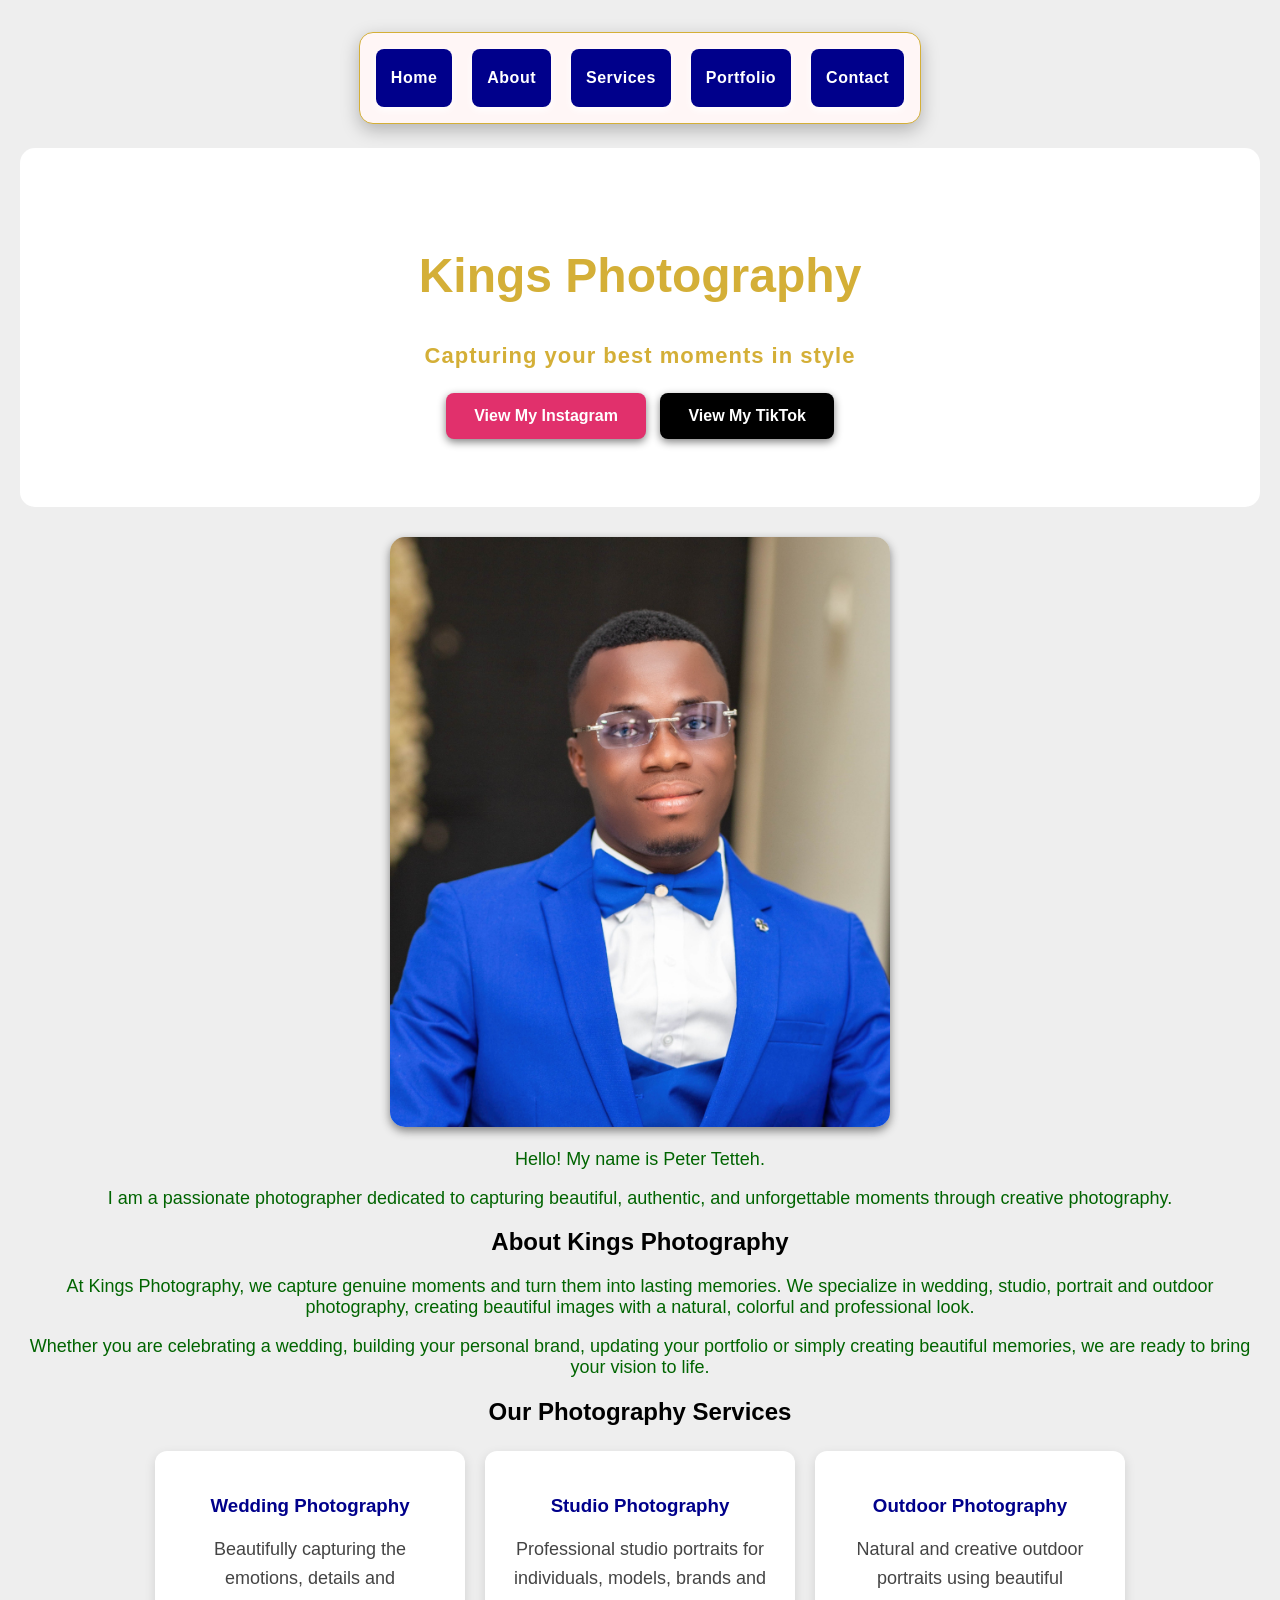
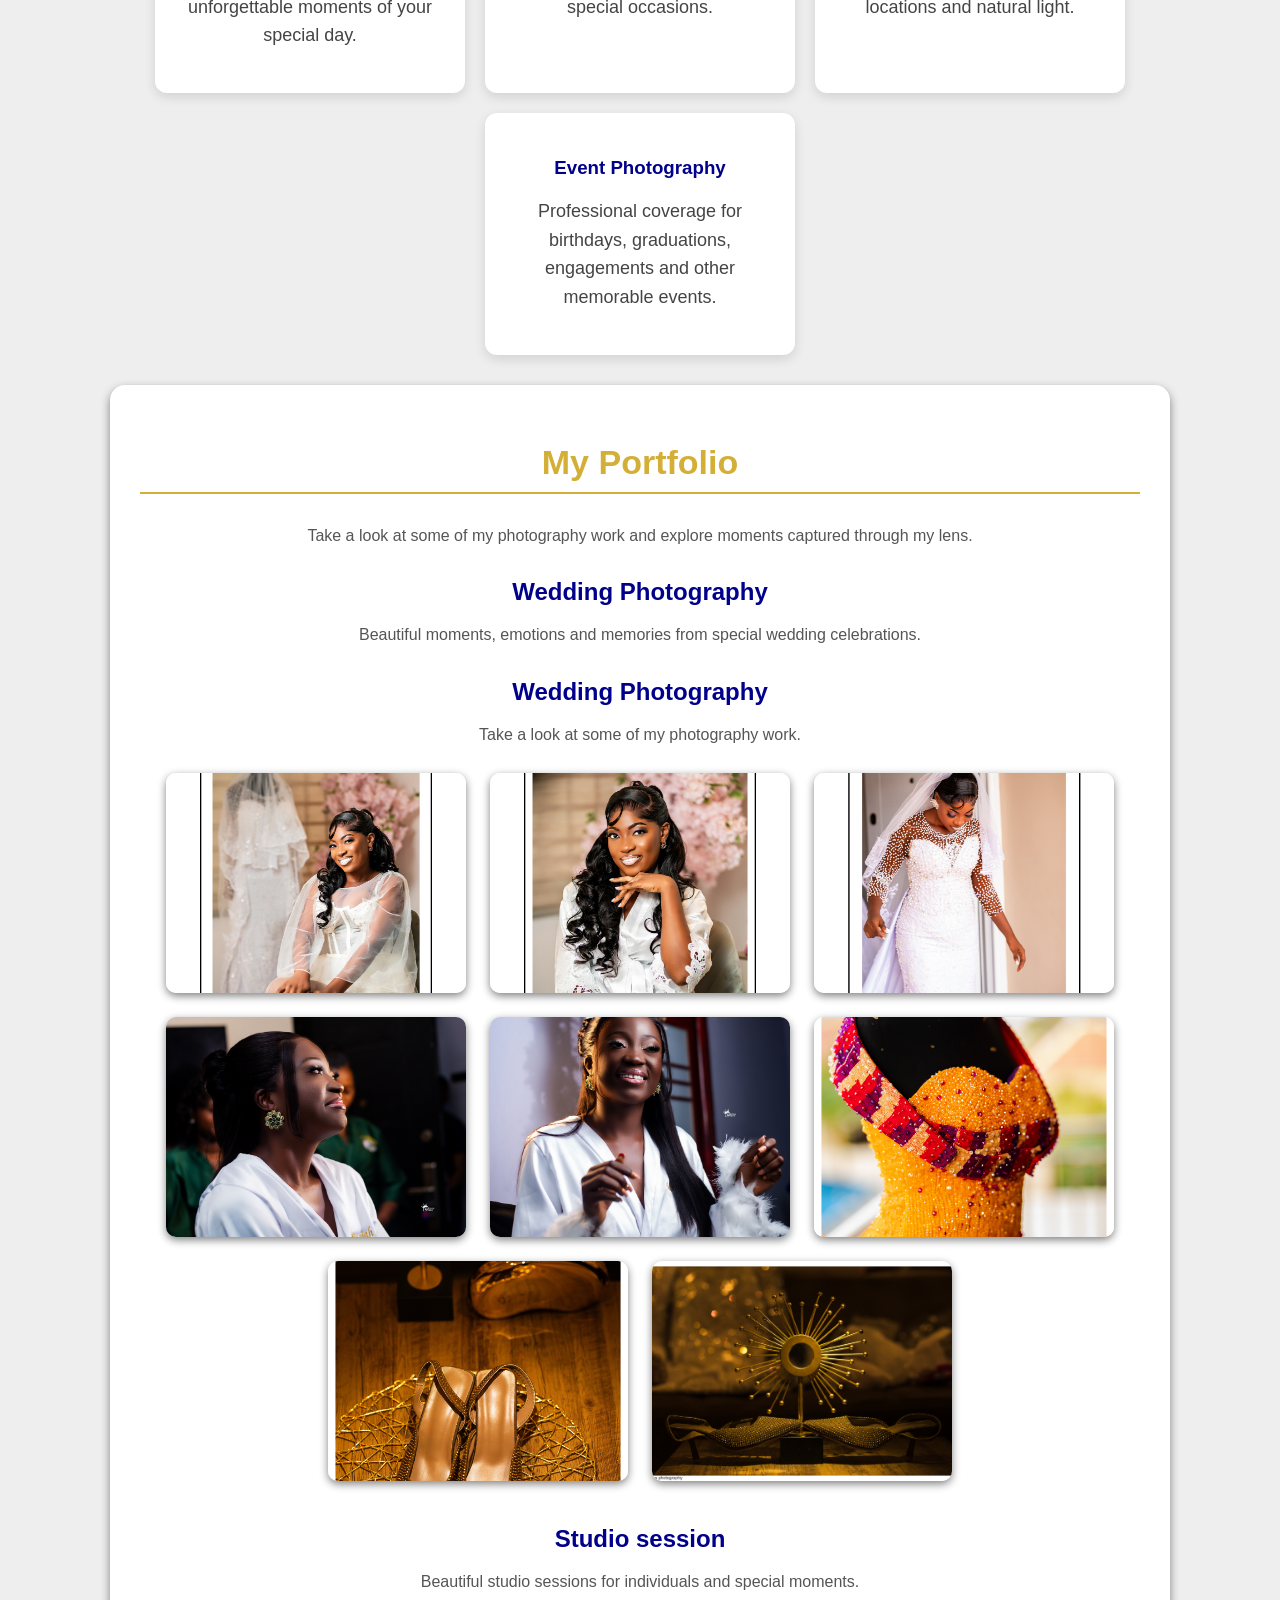
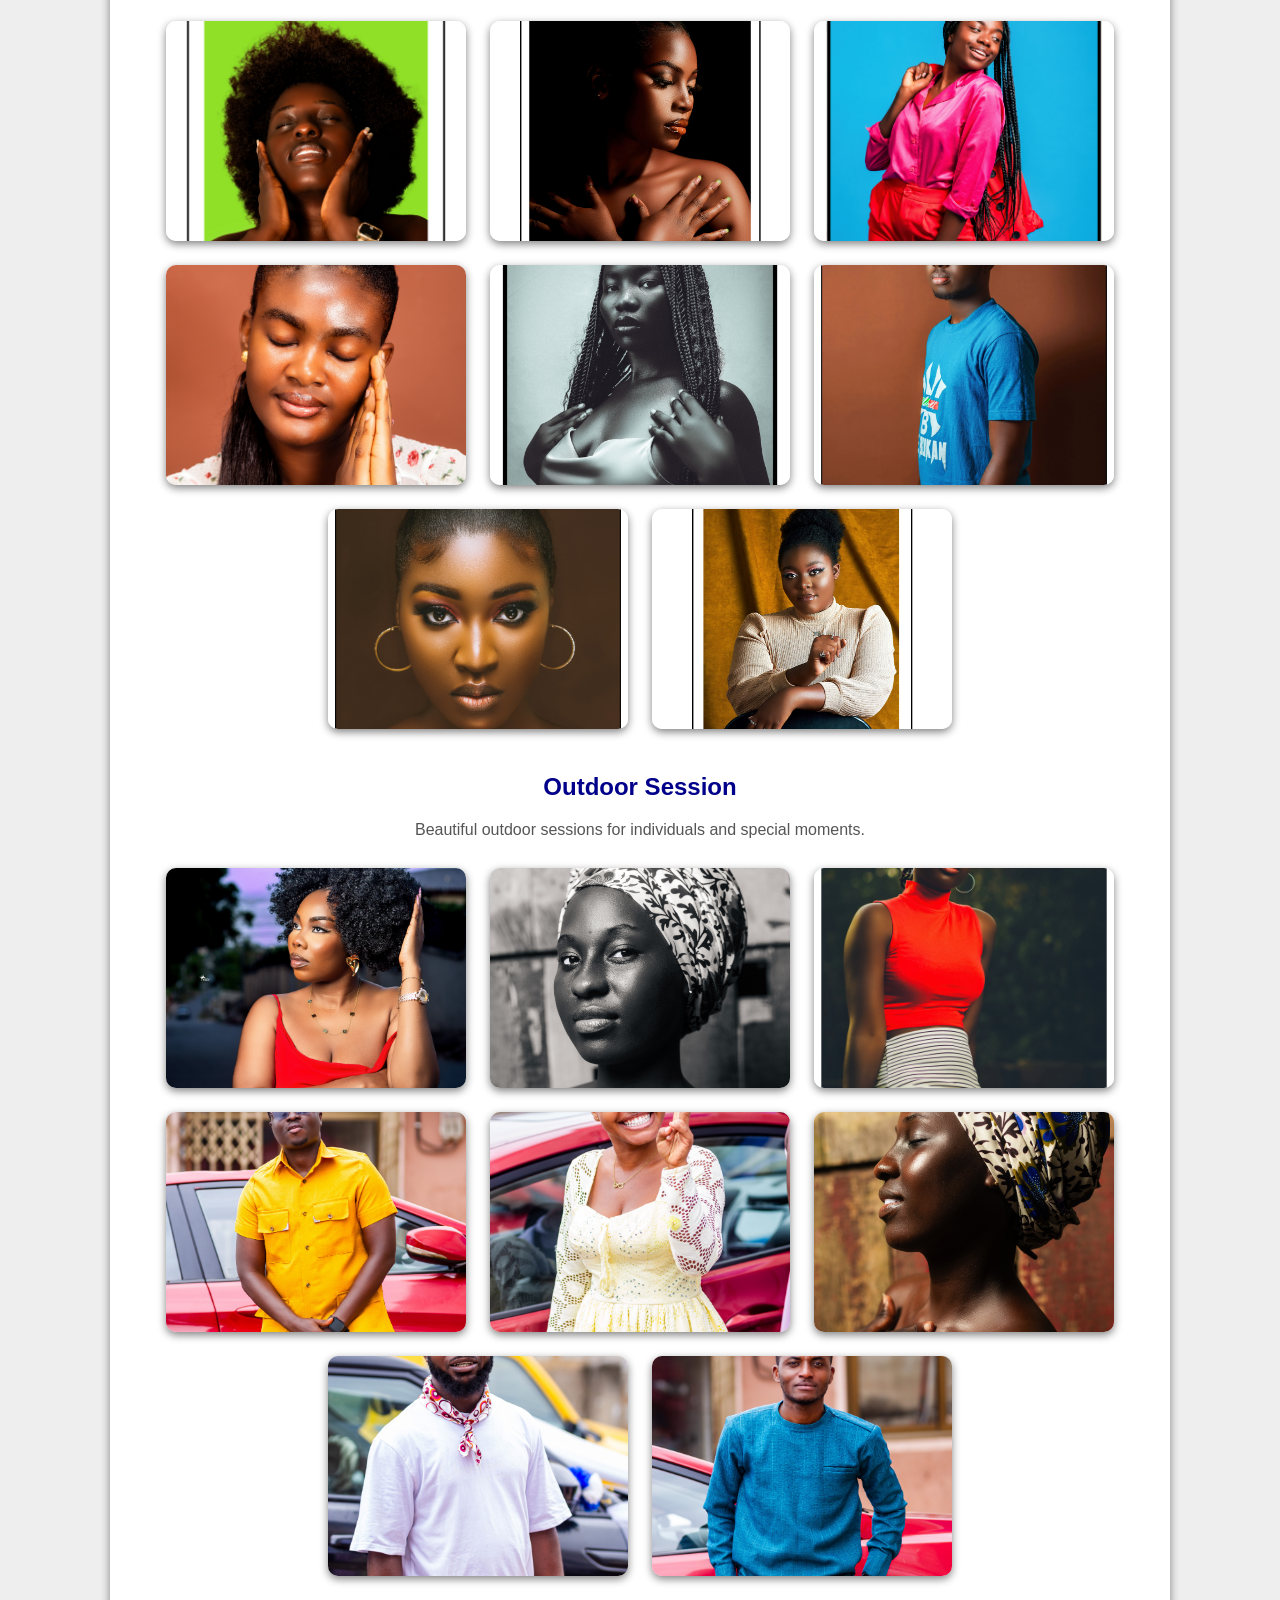
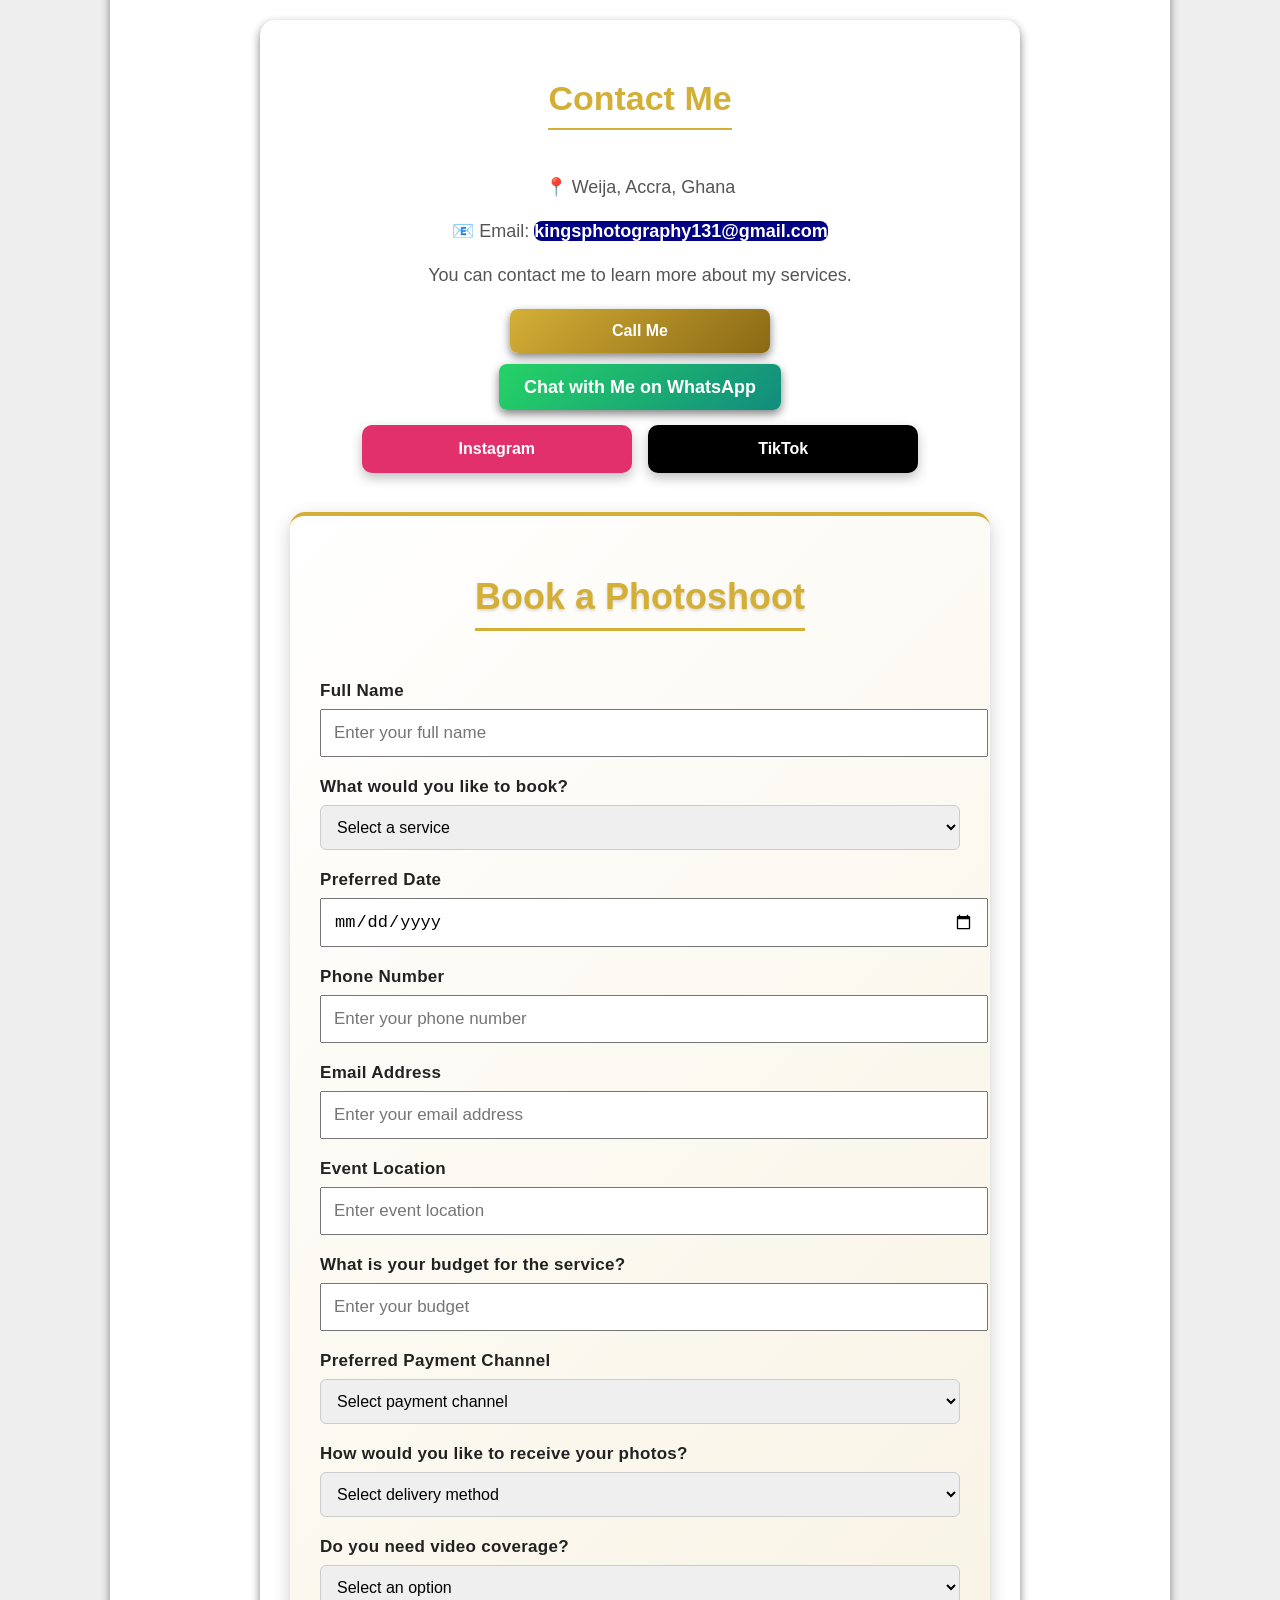
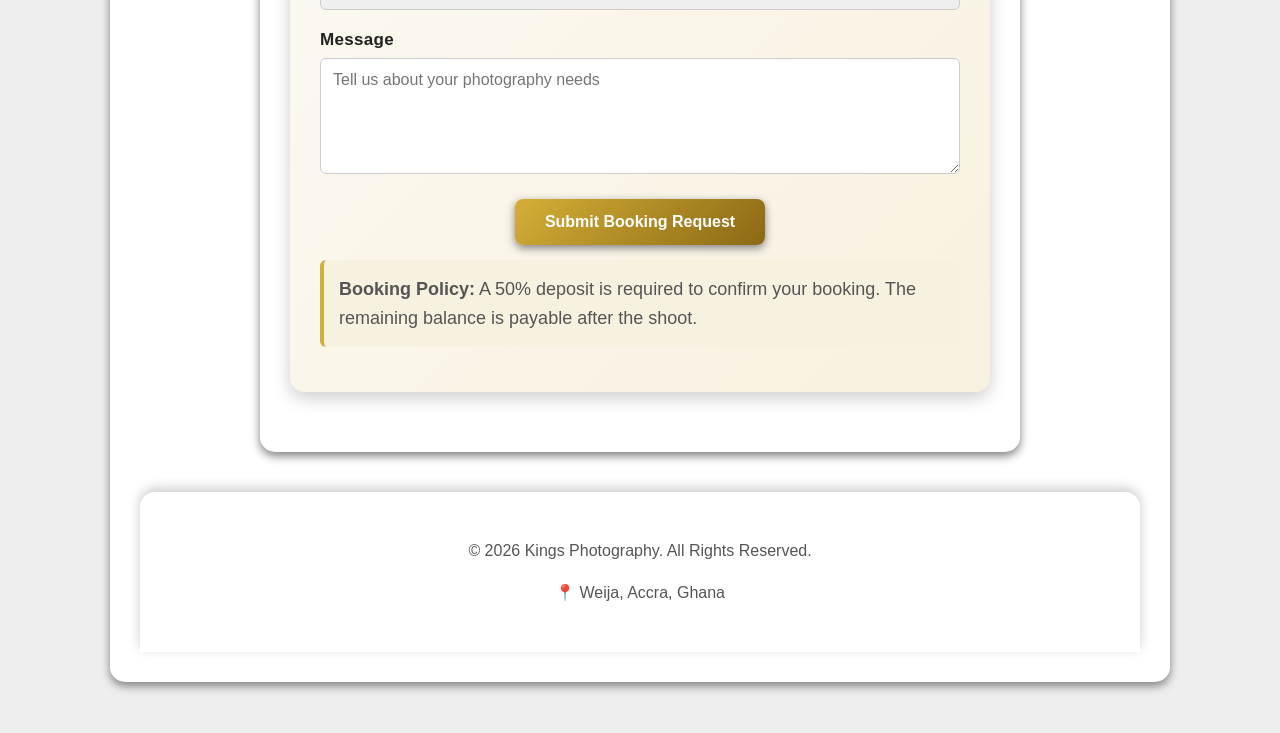
<file: index.html>
<!DOCTYPE html>
<html>
<head>
   <title>Kings Photography</title>

    <link rel="stylesheet" href="style.css">
</head>

<body>

    <nav>
    <a href="#home">Home</a>
    <a href="#about">About</a>
    <a href="#services">Services</a>
    <a href="#portfolio">Portfolio</a>
    <a href="#contact">Contact</a>
</nav>

   <section class="hero" id="home">
    <h1>Kings Photography</h1>
    <p>Capturing your best moments in style</p>

<a class="instagram" href="https://www.instagram.com/kings_photography.official" target="_blank">
    View My Instagram
</a>
        <a class="tiktok" href="https://www.tiktok.com/@kings_photography">
    View My TikTok
    </a>
</section>


    <img src="my photo.jpg" alt="My Photography Work" width="500">

    <p>Hello! My name is Peter Tetteh.</p>

   <p>
    I am a passionate photographer dedicated to capturing beautiful, authentic, and unforgettable moments through creative photography.
</p>
    <section id="about">
  <h2>About Kings Photography</h2>
  <p>
    At Kings Photography, we capture genuine moments and turn them into lasting memories.
    We specialize in wedding, studio, portrait and outdoor photography, creating beautiful
    images with a natural, colorful and professional look.
  </p>

  <p>
    Whether you are celebrating a wedding, building your personal brand, updating your
    portfolio or simply creating beautiful memories, we are ready to bring your vision
    to life.
  </p>
</section>

    </p>
<section id="services">
  <h2>Our Photography Services</h2>

  <div class="services-container">

    <div class="service-card">
      <h3>Wedding Photography</h3>
      <p>
        Beautifully capturing the emotions, details and unforgettable moments
        of your special day.
      </p>
    </div>

    <div class="service-card">
      <h3>Studio Photography</h3>
      <p>
        Professional studio portraits for individuals, models, brands and
        special occasions.
      </p>
    </div>

    <div class="service-card">
      <h3>Outdoor Photography</h3>
      <p>
        Natural and creative outdoor portraits using beautiful locations and
        natural light.
      </p>
    </div>

    <div class="service-card">
      <h3>Event Photography</h3>
      <p>
        Professional coverage for birthdays, graduations, engagements and
        other memorable events.
      </p>
    </div>

  </div>
</section>

<section class="portfolio" id="portfolio">
  <h2>My Portfolio</h2>

  <p>Take a look at some of my photography work and explore moments captured through my lens.</p>

  <h3>Wedding Photography</h3>
  <p>Beautiful moments, emotions and memories from special wedding celebrations.</p>
  
    <h3>Wedding Photography</h3>
    <p>Take a look at some of my photography work.</p>

   <a href="1.jpg" target="_blank">
    <img src="1.jpg" alt="Wedding Photography">
</a>
<a href="2.jpg" target="_blank">
    <img src="2.jpg" alt="Wedding Photography">
</a>
<a href="3.jpg" target="_blank">
    <img src="3.jpg" alt="Wedding Photography">
</a>
<a href="4.jpg" target="_blank">
    <img src="4.jpg" alt="Wedding Photography">
</a>
<a href="5.jpg" target="_blank">
    <img src="5.jpg" alt="Wedding Photography">
</a>
<a href="6.jpg" target="_blank">
    <img src="6.jpg" alt="Wedding Photography">
</a>
<a href="7.jpg" target="_blank">
    <img src="7.jpg" alt="Wedding Photography">
</a>
<a href="8.jpg" target="_blank">
    <img src="8.jpg" alt="Wedding Photography">
</a>

<h3>Studio session</h3>
<p>Beautiful studio sessions for individuals and special moments.</p>
<a href="9.jpg" target="_blank">
    <img src="9.jpg" alt="Portrait Photography">
</a>
<a href="10.jpg" target="_blank">
    <img src="10.jpg" alt="Portrait Photography">
</a>
<a href="11.jpg" target="_blank">
    <img src="11.jpg" alt="Portrait Photography">
</a>
<a href="12.jpg" target="_blank">
    <img src="12.jpg" alt="Portrait Photography">
</a>
<a href="13.jpg" target="_blank">
    <img src="13.jpg" alt="Portrait Photography">
</a>
<a href="14.jpg" target="_blank">
    <img src="14.jpg" alt="Portrait Photography">
</a>
<a href="15.jpg" target="_blank">
    <img src="15.jpg" alt="Portrait Photography">
</a>
<a href="16.jpg" target="_blank">
    <img src="16.jpg" alt="Portrait Photography">
</a>

<h3>Outdoor Session</h3>
<p>Beautiful outdoor sessions for individuals and special moments.</p>
<a href="18.jpg" target="_blank">
    <img src="18.jpg" alt="Birthday Photography">
</a>
<a href="19.jpg" target="_blank">
    <img src="19.jpg" alt="Birthday Photography">
</a>
<a href="20.jpg" target="_blank">
    <img src="20.jpg" alt="Birthday Photography">
</a>
<a href="21.jpg" target="_blank">
    <img src="21.jpg" alt="Birthday Photography">
</a>
<a href="22.jpg" target="_blank">
    <img src="22.jpg" alt="Birthday Photography">
</a>
<a href="23.jpg" target="_blank">
    <img src="23.jpg" alt="Birthday Photography">
</a>
<a href="24.jpg" target="_blank">
    <img src="24.jpg" alt="Birthday Photography">
</a>
<a href="25.jpg" target="_blank">
    <img src="25.jpg" alt="Birthday Photography">
</a>


  <div class="contact">
<h2 id="contact">Contact Me</h2>
<p>📍 Weija, Accra, Ghana</p>

<p>📧 Email: <a href="mailto:kingsphotography131@gmail.com">kingsphotography131@gmail.com</a></p>

<p>You can contact me to learn more about my services.</p>

  <a href="tel:0594600784">Call Me</a>
    <p>
  <a href="https://wa.me/233594600784">Chat with Me on WhatsApp</a>
</p>
</p>
<div class="social-buttons">

    <a class="instagram" href="https://www.instagram.com/kings_photography.official" target="_blank">
        Instagram
    </a>

    <a class="tiktok" href="https://www.tiktok.com/@kings_photography" target="_blank">
        TikTok
    </a>

</div>
   <p>
<section class="booking" id="booking">
    <h2>Book a Photoshoot</h2>

    <form id="bookingForm">

        <input type="hidden" name="_next" value="https://kings-fotos.github.io/kings-photography/thank-you.html">

    <input type="hidden" name="_subject" value="New Photography Booking Request">

    <input type="hidden" name="_captcha" value="false">

    <label>Full Name</label>
    <input type="text" name="name" placeholder="Enter your full name" required>
        <label>What would you like to book?</label>
<select name="service" required>
    <option value="">Select a service</option>
    <option>Wedding Photography</option>
    <option>Birthday Photography</option>
    <option>Studio Session</option>
    <option>Outdoor Session</option>
    <option>Portrait Photography</option>
</select>
    <label>Preferred Date</label>
    <input type="date" name="date" required>
    <label>Phone Number</label>
    <input type="tel" name="phone" placeholder="Enter your phone number" required>
    <label>Email Address</label>
    <input type="email" name="email" placeholder="Enter your email address" required>
    <label>Event Location</label>
    <input type="text" name="location" placeholder="Enter event location" required>
    <label>What is your budget for the service?</label>
    <input type="text" name="budget" placeholder="Enter your budget">
    <label>Preferred Payment Channel</label>

<select name="payment" required>
    <option value="">Select payment channel</option>
    <option>Mobile Money (MoMo)</option>
    <option>Bank Transfer</option>
    <option>Cash</option>
</select>
<label>How would you like to receive your photos?</label>

<select name="delivery" required>
    <option value="">Select delivery method</option>
    <option>WhatsApp</option>
    <option>Google Drive</option>
    <option>Online Gallery</option>
    <option>USB / Flash Drive</option>
</select>

<label>Do you need video coverage?</label>

<select name="video" required>
    <option value="">Select an option</option>
    <option>Yes</option>
    <option>No</option>
</select>

    <label>Message</label>
    <textarea name="message" rows="5" placeholder="Tell us about your photography needs"></textarea>
   <button type="submit">Submit Booking Request</button>
    </form>
    <p class="deposit-note">
    <strong>Booking Policy:</strong> A 50% deposit is required to confirm your booking. The remaining balance is payable after the shoot.
</p>
</section>
</div>
<script>
document.getElementById("bookingForm").addEventListener("submit", function(event) {
    event.preventDefault();

    const name = document.querySelector('[name="name"]').value;
    const service = document.querySelector('[name="service"]').value;
    const date = document.querySelector('[name="date"]').value;
    const phone = document.querySelector('[name="phone"]').value;
    const email = document.querySelector('[name="email"]').value;
    const location = document.querySelector('[name="location"]').value;
    const budget = document.querySelector('[name="budget"]').value;
    const payment = document.querySelector('[name="payment"]').value;
    const delivery = document.querySelector('[name="delivery"]').value;
    const video = document.querySelector('[name="video"]').value;
    const message = document.querySelector('[name="message"]').value;

    const whatsappMessage =
        "NEW PHOTOGRAPHY BOOKING REQUEST%0A%0A" +
        "Name: " + name + "%0A" +
        "Service: " + service + "%0A" +
        "Date: " + date + "%0A" +
        "Phone: " + phone + "%0A" +
        "Email: " + email + "%0A" +
        "Location: " + location + "%0A" +
        "Budget: " + budget + "%0A" +
        "Payment Channel: " + payment + "%0A" +
        "Delivery Method: " + delivery + "%0A" +
        "Video Coverage: " + video + "%0A" +
        "Message: " + message;

    window.open("https://wa.me/233594600784?text=" + whatsappMessage, "_blank");
});
</script>

<footer>
    <p>© 2026 Kings Photography. All Rights Reserved.</p>
    <p>📍 Weija, Accra, Ghana</p>
</footer>
</body>
</html>
</file>
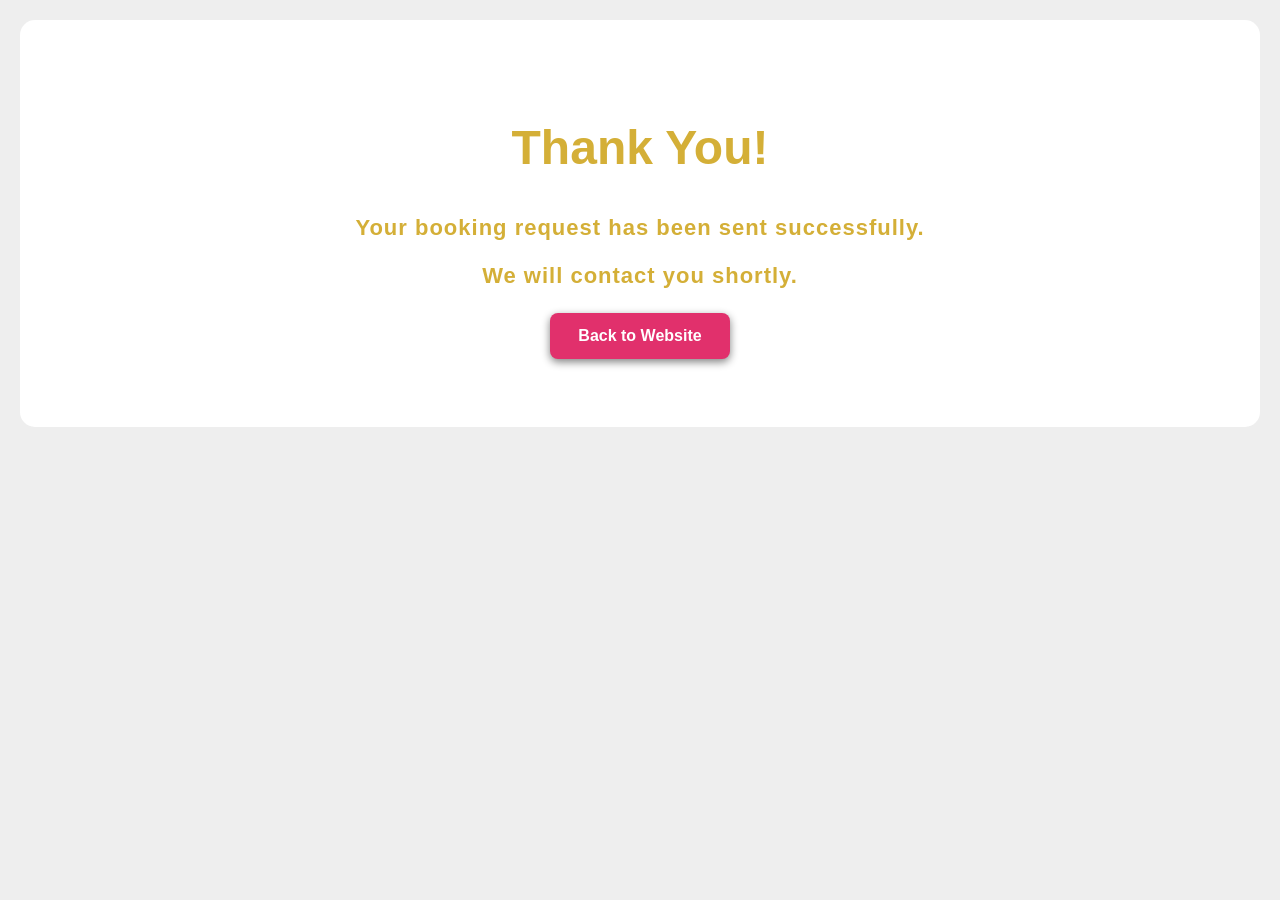
<file: thank-you.html>
<!DOCTYPE html>
<html>
<head>
    <title>Thank You - Kings Photography</title>
    <link rel="stylesheet" href="style.css">
</head>
<body>

<section class="hero">
    <h1>Thank You!</h1>

    <p>Your booking request has been sent successfully.</p>

    <p>We will contact you shortly.</p>

    <a class="instagram" href="index.html">Back to Website</a>
</section>

</body>
</html>
</file>
<file: style.css>
body {
   background-color: #eeeeee;
    text-align: center;
    font-family: Arial, sans-serif;
    padding: 20px;
    margin: 0;
}
h1 {
    color: #D4AF37;
    font-size: 48px;
    text-align: center;
}
p {
    color: darkgreen;
    font-size: 18px;
}
/* Navigation */
nav {
    display: flex;
    justify-content: center;
    flex-wrap: wrap;
    gap: 8px;
    width: fit-content;
    max-width: calc(100% - 24px);
    margin: 12px auto 24px;
    padding: 10px;
    background: #fff6f6;
    border: 1px solid #D4AF37;
    border-radius: 14px;
    box-shadow: 0 6px 18px rgba(0, 0, 0, 0.25);
}
nav a {
    display: inline-block;
    color: white;
    background: rgb(0, 0, 139);
    padding: 20px 15px;
    margin: 6px;
    text-decoration: none;
    font-weight: bold;
    font-size: 16px;
    letter-spacing: 0.5px;
    border-radius: 8px;
    transition: 0.3s;
    box-shadow: 0 3px 8px rgb(255, 255, 255);
}
nav a:hover {
    background: linear-gradient(135deg, #ffffff, #f7f1df);
    color: #111111;
    transform: translateY(-3px);
    box-shadow: 0 6px 14px rgb(0, 0, 139);
}
/* Hero */
.hero {
    background-color: #ffffff;
    padding: 60px 20px;
    border-radius: 15px;
    margin-bottom: 30px;
}
..hero h1 {
border-bottom: 3px solid #D4AF37;
padding-bottom: 10px;
display: inline-block;
text-shadow: 0 2px 5px black;
font-weight: bold;
letter-spacing: 2px;
}
.hero p {
color: #D4AF37;
font-size: 22px;
font-weight: bold;
letter-spacing: 1px;
}
.hero a {
    margin: 5px;
}
.instagram,
.tiktok {
    transform: translateY(-3px);
    display: inline-block;
    padding: 14px 28px;
    border-radius: 8px;
    text-decoration: none;
    font-weight: bold;
    box-shadow: 0 3px 8px gray;
    transition: 0.3s;
}
.instagram {
    background-color: #E1306C;
    color: white;
}
.tiktok {
    background-color: black;
    color: white;
}
/* General images */
img {
    max-width: 100%;
    height: auto;
    border-radius: 15px;
    box-shadow: 0 4px 10px gray;
}
/* About */
.about {
    background-color: white;
    padding: 30px;
    border-radius: 15px;
    margin: 30px auto;
    max-width: 700px;
    box-shadow: 0 4px 10px gray;
}
.about h2 {
color: rgb(0, 2, 138);
font-size: 32px;
margin-bottom: 20px;
border-bottom: 2px solid #D4AF37;
padding-bottom: 10px;
display: inline-block;
}
.about p {
    color: black;
    line-height: 1.6;
}
/* Services */
.services li {
   background-color: white;
    padding: 15px;
    border-radius: 0%;
    margin: 12px 0;
    box-shadow: 0 3px 8px rgba(0, 0, 0, 0.3);
    transition: 0.3s;
}
.services li {
    font-weight: bold;
    margin: 15px 0;
    color: darkblue;
}
/* Portfolio */
.portfolio {
    background-color: white;
    padding: 30px;
    border-radius: 15px;
    margin: 30px auto;
    max-width: 1000px;
    box-shadow: 0 4px 10px gray;
    text-align: center;
}
.portfolio h2 {
font-size: 34px;
color: #D4AF37;
border-bottom: 2px solid #D4AF37;
padding-bottom: 10px;
}
.portfolio h3 {
    color: darkblue;
    font-size: 24px;
    margin-top: 25px;
    margin-bottom: 15px;
    font-weight: bold;
}
.portfolio p {
    color: #555;
    font-size: 16px;
    line-height: 1.5;
}
.portfolio a {
    display: inline-block;
    width: 30%;
    margin: 1%;
}
.portfolio img {
    display: block;
    width: 100%;
    height: 220px;
    object-fit: cover;
    margin: 0;
    border-radius: 10px;
    box-shadow: 0 3px 8px gray;
    transition: transform 0.3s;
}
.portfolio img:hover {
    transform: scale(1.05);
}
/* Contact */
.contact {
    background-color: white;
    padding: 30px;
    border-radius: 15px;
    margin: 30px auto;
    max-width: 700px;
    box-shadow: 0 4px 10px gray;
}
.contact h2 {
color: #D4AF37;
font-size: 34px;
border-bottom: 2px solid #D4AF37;
padding-bottom: 10px;
display: inline-block;
}
.contact p {
font-size: 18px;
margin: 15px 0;
line-height: 1.6;
}
.contact a {
display: inline-block;
padding: 12px 25px;
border-radius: 8px;
text-decoration: none;
font-weight: bold;
margin: 5px;
box-shadow: 0 3px 8px gray;
}
.contact p a {
    display: inline;
    padding: 0;
    margin: 0;
    box-shadow: none;
    background: none;
    color: #222;
}
.contact a[href^="tel"] {
    background: linear-gradient(135deg, #D4AF37, #8B6914);
    color: white;
    padding: 13px 25px;
    border-radius: 8px;
    font-weight: bold;
    box-shadow: 0 4px 10px gray;
    transition: 0.3s;
}
.contact a[href^="tel"]:hover {
    transform: translateY(-3px);
    box-shadow: 0 6px 14px gray;
}
.contact a[href^="https://wa.me"] {
    background: linear-gradient(135deg, #25D366, #128C7E);
    color: white;
    padding: 13px 25px;
    border-radius: 8px;
    font-weight: bold;
    box-shadow: 0 4px 10px gray;
    transition: 0.3s;
}
.contact a[href^="https://wa.me"]:hover {
    transform: translateY(-3px);
    box-shadow: 0 6px 14px gray;
}
.contact a[href^="mailto"] {
    background-color: #020083;
    color: white;
}
/* Footer */
footer {
    margin-top: 40px;
    padding: 30px 20px;
    background:  rgb(0, 0, 139)
    color: white;
    text-align: center;
    border-radius: 15px 15px 0 0;
    box-shadow: 0 -4px 12px rgba(0, 0, 0, 0.2);
}
}
footer p {
    color: white;
    font-size: 15px;
    margin: 0;
}
}
/* Mobile */
@media (max-width: 600px) {
    body {
        padding: 8px;
    }
    h1 {
        font-size: 36px;
    }
    nav {
        padding: 8px 4px;
    }
        nav a {
    display: inline-block;
    font-size: 15px;
    padding: 10px 13px;
    margin: 4px 2px;
    border-radius: 8px;
    letter-spacing: 0.2px;
    }
    .hero {
        padding: 30px 10px;
    }
    .hero p {
        font-size: 19px;
    }
    .about,
    .portfolio,
    .contact {
        padding: 20px 10px;
    }
    .portfolio a {
        display: block;
        width: 100%;
        margin: 10px 0;
    }
    .portfolio img {
        width: 100%;
        height: 220px;
        object-fit: cover;
    }
    .services-title {
    color: #D4AF37;
    font-size: 36px;
    border-bottom: 3px solid #D4AF37;
    padding-bottom: 10px;
    display: inline-block;
    text-shadow: 0 2px 3px rgba(0, 0, 0, 0.15);
}
}
.booking {
    background: linear-gradient(135deg, #ffffff, #f7f1df);
    padding: 30px;
    border-radius: 15px;
    margin: 30px auto;
    max-width: 700px;
    box-shadow: 0 6px 18px rgba(0, 0, 0, 0.2);
    border-top: 4px solid #D4AF37;
}
.booking h2 {
    color: #D4AF37;
    font-size: 36px;
    border-bottom: 3px solid #D4AF37;
    padding-bottom: 10px;
    display: inline-block;
    text-shadow: 0 2px 3px rgba(0, 0, 0, 0.15);
}
.booking form {
    margin-top: 20px;
    font-size: 17px;
}
.booking label {
    display: block;
    font-weight: bold;
    margin-bottom: 8px;
    text-align: left;
    font-size: 17px;
    color: #222;
    letter-spacing: 0.3px;
}
.booking input {
    width: 100%;
    padding: 12px;
    font-size: 17px;
    margin-bottom: 20px;
}
.booking input:focus,
.booking select:focus,
.booking textarea:focus {
    outline: none;
    border: 2px solid #D4AF37;
    box-shadow: 0 0 8px rgba(212, 175, 55, 0.4);
}
.booking select,
.booking textarea {
    width: 100%;
    padding: 12px;
    margin-bottom: 20px;
    border: 1px solid #ccc;
    border-radius: 6px;
    box-sizing: border-box;
    font-family: Arial, sans-serif;
    font-size: 16px;
}
.booking button {
    background: linear-gradient(135deg, #D4AF37, #8B6914);
    color: white;
    padding: 14px 30px;
    border: none;
    border-radius: 8px;
    font-size: 16px;
    font-weight: bold;
    cursor: pointer;
    box-shadow: 0 3px 8px gray;
}
.deposit-note {
    background: #f7f1df;
    padding: 15px;
    border-left: 4px solid #D4AF37;
    color: #222;
    text-align: left;
    border-radius: 6px;
    margin-bottom: 20px;
}
.booking button:hover {
    background: linear-gradient(135deg, #8B6914, #D4AF37);
    transform: translateY(-3px);
    box-shadow: 0 6px 14px gray;
}
.social-buttons {
    margin-top: 20px;
}

.social-buttons a {
    display: inline-block;
    padding: 15px 30px;
    margin: 6px;
    border-radius: 10px;
    text-decoration: none;
    font-weight: bold;
    font-size: 16px;
    color: white;
    box-shadow: 0 5px 12px rgba(0, 0, 0, 0.25);
    transition: 0.3s;
}

.social-buttons a:hover {
    transform: translateY(-3px);
    box-shadow: 0 6px 14px gray;
}
footer a {
    color: #D4AF37;
    text-decoration: none;
    font-weight: bold;
}

footer a:hover {
    color: white;
    text-decoration: underline;
}
.services li {
    background:  #ffffff);
    padding: 15px;
    border-radius: 8px;
    margin: 12px 0;
    box-shadow: 0 3px 8px rgba(0, 0, 0, 0.3);
    transition: 0.3s;
}
.services li:hover {
    transform: translateY(-4px);
    box-shadow: 0 6px 14px rgba(212, 175, 55, 0.4);
}
.services-container {
  display: flex;
  flex-wrap: wrap;
  justify-content: center;
  gap: 20px;
  margin-top: 25px;
}

.service-card {
  background: white;
  width: 260px;
  padding: 25px;
  border-radius: 12px;
  box-shadow: 0 4px 12px rgba(0, 0, 0, 0.12);
  text-align: center;
  transition: transform 0.3s ease, box-shadow 0.3s ease;
}

.service-card h3 {
  color: darkblue;
  margin-bottom: 12px;
}

.service-card p {
  color: #444;
  line-height: 1.6;
}

.service-card:hover {
  transform: translateY(-5px);
  box-shadow: 0 8px 18px rgba(0, 0, 0, 0.18);
}
.portfolio-gallery {
  display: grid;
  grid-template-columns: repeat(auto-fit, minmax(220px, 1fr));
  gap: 18px;
  margin: 20px 0 40px;
}

.portfolio-gallery img {
  width: 100%;
  height: 260px;
  object-fit: cover;
  border-radius: 12px;
  box-shadow: 0 4px 12px rgba(0, 0, 0, 0.12);
  transition: transform 0.3s ease, box-shadow 0.3s ease;
}

.portfolio-gallery img:hover {
  transform: scale(1.03);
  box-shadow: 0 8px 18px rgba(0, 0, 0, 0.18);
}

.portfolio h3 {
  margin-top: 30px;
  color: darkblue;
}

.portfolio p {
  line-height: 1.6;
}
html {
  scroll-behavior: smooth;
}
section {
  scroll-margin-top: 100px;
}
</file>
